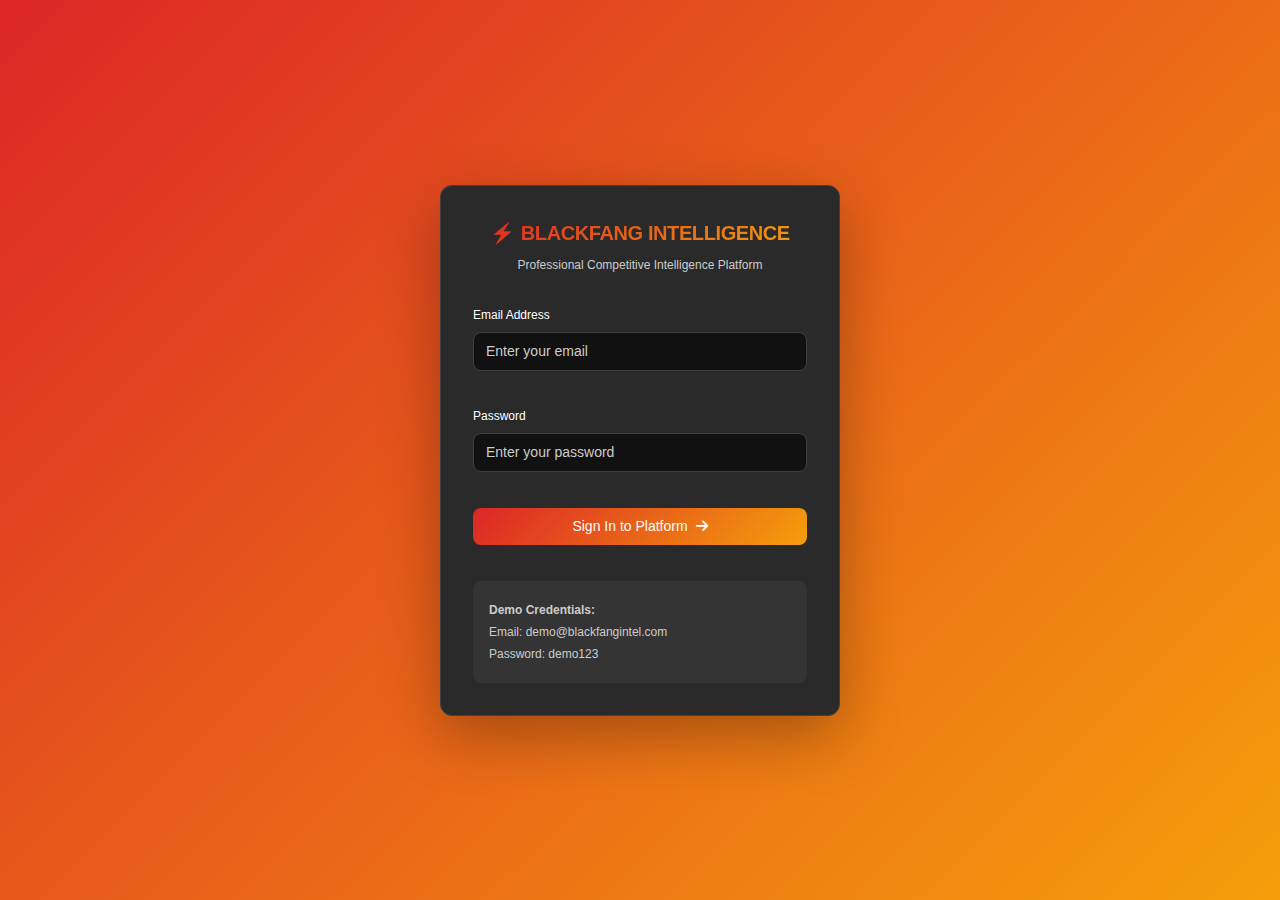
<file: index.html>
<!DOCTYPE html>
<html lang="en">
<head>
    <meta charset="UTF-8">
    <meta name="viewport" content="width=device-width, initial-scale=1.0">
    <title>BlackFang Intelligence - Competitive Intelligence Platform</title>
    <link rel="stylesheet" href="style.css">
    <link href="https://cdnjs.cloudflare.com/ajax/libs/font-awesome/6.0.0/css/all.min.css" rel="stylesheet">
</head>
<body>
    <!-- Login Page -->
    <div id="loginPage" class="login-container">
        <div class="login-card">
            <div class="login-header">
                <div class="logo">
                    ⚡ <span class="logo-text">BLACKFANG INTELLIGENCE</span>
                </div>
                <p class="login-subtitle">Professional Competitive Intelligence Platform</p>
            </div>
            
            <form id="loginForm" class="login-form">
                <div class="form-group">
                    <label for="email" class="form-label">Email Address</label>
                    <input type="email" id="email" class="form-control" placeholder="Enter your email" required>
                </div>
                
                <div class="form-group">
                    <label for="password" class="form-label">Password</label>
                    <input type="password" id="password" class="form-control" placeholder="Enter your password" required>
                </div>
                
                <div id="loginError" class="login-error hidden"></div>
                
                <button type="submit" class="btn btn--primary btn--full-width">
                    <span class="login-btn-text">Sign In to Platform</span>
                    <i class="fas fa-arrow-right"></i>
                </button>
                
                <div class="demo-credentials">
                    <p><strong>Demo Credentials:</strong></p>
                    <p>Email: demo@blackfangintel.com</p>
                    <p>Password: demo123</p>
                </div>
            </form>
        </div>
    </div>

    <!-- Main Application -->
    <div id="mainApp" class="main-app hidden">
        <!-- Navigation Header -->
        <header class="main-header">
            <div class="header-content">
                <div class="logo-section">
                    <div class="logo">
                        ⚡ <span class="logo-text">BLACKFANG INTELLIGENCE</span>
                    </div>
                </div>
                
                <nav class="main-nav">
                    <button class="nav-btn active" data-section="dashboard">
                        <i class="fas fa-chart-line"></i>
                        <span>Dashboard</span>
                    </button>
                    <button class="nav-btn" data-section="competitors">
                        <i class="fas fa-users"></i>
                        <span>Competitors</span>
                    </button>
                    <button class="nav-btn" data-section="alerts">
                        <i class="fas fa-bell"></i>
                        <span>Alerts</span>
                        <span id="alertBadge" class="nav-badge">4</span>
                    </button>
                    <button class="nav-btn" data-section="reports">
                        <i class="fas fa-file-alt"></i>
                        <span>Reports</span>
                    </button>
                    <button class="nav-btn" data-section="settings">
                        <i class="fas fa-cog"></i>
                        <span>Settings</span>
                    </button>
                </nav>
                
                <div class="header-actions">
                    <button id="refreshBtn" class="btn btn--secondary">
                        <i class="fas fa-sync-alt"></i>
                    </button>
                    <button id="logoutBtn" class="btn btn--outline">
                        <i class="fas fa-sign-out-alt"></i>
                        <span>Logout</span>
                    </button>
                </div>
            </div>
        </header>

        <!-- Dashboard Section -->
        <section id="dashboardSection" class="main-section active">
            <div class="container">
                <div class="section-header">
                    <h1>Intelligence Dashboard</h1>
                    <p class="section-subtitle">Real-time competitive intelligence and threat monitoring</p>
                    <div class="last-update">Last updated: <span id="lastUpdateTime"></span></div>
                </div>
                
                <!-- Statistics Cards -->
                <div class="stats-grid">
                    <div class="stat-card">
                        <div class="stat-icon">
                            <i class="fas fa-users"></i>
                        </div>
                        <div class="stat-content">
                            <h3 class="stat-number">3</h3>
                            <p class="stat-label">Competitors Monitored</p>
                        </div>
                    </div>
                    
                    <div class="stat-card">
                        <div class="stat-icon alert">
                            <i class="fas fa-bell"></i>
                        </div>
                        <div class="stat-content">
                            <h3 class="stat-number">8</h3>
                            <p class="stat-label">Active Alerts</p>
                        </div>
                    </div>
                    
                    <div class="stat-card">
                        <div class="stat-icon critical">
                            <i class="fas fa-exclamation-triangle"></i>
                        </div>
                        <div class="stat-content">
                            <h3 class="stat-number">1</h3>
                            <p class="stat-label">Critical Priority</p>
                        </div>
                    </div>
                    
                    <div class="stat-card">
                        <div class="stat-icon monitoring">
                            <i class="fas fa-clock"></i>
                        </div>
                        <div class="stat-content">
                            <h3 class="stat-number">24/7</h3>
                            <p class="stat-label">Monitoring</p>
                        </div>
                    </div>
                </div>
                
                <!-- Critical Alerts -->
                <div class="dashboard-section">
                    <h2 class="section-title">⚡ Critical Threat Intelligence</h2>
                    <div id="criticalAlerts" class="critical-alerts">
                        <!-- Critical alerts will be populated by JavaScript -->
                    </div>
                </div>
                
                <!-- Competitor Network -->
                <div class="dashboard-section">
                    <h2 class="section-title">🎯 Competitor Intelligence Network</h2>
                    <div id="competitorNetwork" class="competitor-network">
                        <!-- Competitor cards will be populated by JavaScript -->
                    </div>
                </div>
            </div>
        </section>

        <!-- Competitors Section -->
        <section id="competitorsSection" class="main-section">
            <div class="container">
                <div class="section-header">
                    <h1>Competitor Management</h1>
                    <p class="section-subtitle">Monitor and analyze competitive threats in real-time</p>
                </div>
                
                <div class="competitors-list">
                    <div class="list-header">
                        <h3>Monitored Competitors</h3>
                        <button class="btn btn--primary">
                            <i class="fas fa-plus"></i>
                            Add Competitor
                        </button>
                    </div>
                    
                    <div id="competitorsList" class="competitors-grid">
                        <!-- Competitor cards will be populated by JavaScript -->
                    </div>
                </div>
            </div>
        </section>

        <!-- Alerts Section -->
        <section id="alertsSection" class="main-section">
            <div class="container">
                <div class="section-header">
                    <h1>Threat Alerts</h1>
                    <p class="section-subtitle">Strategic intelligence alerts and recommendations</p>
                </div>
                
                <div class="alerts-controls">
                    <div class="alert-filters">
                        <button class="filter-btn active" data-filter="all">All Alerts</button>
                        <button class="filter-btn" data-filter="HIGH">High Priority</button>
                        <button class="filter-btn" data-filter="MEDIUM">Medium Priority</button>
                        <button class="filter-btn" data-filter="LOW">Low Priority</button>
                    </div>
                    
                    <button id="markAllReadBtn" class="btn btn--secondary">
                        <i class="fas fa-check"></i>
                        Mark All Read
                    </button>
                </div>
                
                <div id="alertsList" class="alerts-list">
                    <!-- Alerts will be populated by JavaScript -->
                </div>
            </div>
        </section>

        <!-- Reports Section -->
        <section id="reportsSection" class="main-section">
            <div class="container">
                <div class="section-header">
                    <h1>Intelligence Reports</h1>
                    <p class="section-subtitle">Comprehensive competitive analysis and insights</p>
                </div>
                
                <div class="reports-grid">
                    <div class="report-card">
                        <h3>Weekly Competitor Analysis</h3>
                        <p>Comprehensive analysis of competitor activities and market movements</p>
                        <div class="report-meta">
                            <span>Generated: Aug 24, 2025</span>
                            <button class="btn btn--outline">Download PDF</button>
                        </div>
                    </div>
                    
                    <div class="report-card">
                        <h3>Threat Assessment Summary</h3>
                        <p>Strategic risk assessment and competitive threat evaluation</p>
                        <div class="report-meta">
                            <span>Generated: Aug 23, 2025</span>
                            <button class="btn btn--outline">Download PDF</button>
                        </div>
                    </div>
                    
                    <div class="report-card">
                        <h3>Market Intelligence Brief</h3>
                        <p>Industry trends and competitive positioning analysis</p>
                        <div class="report-meta">
                            <span>Generated: Aug 22, 2025</span>
                            <button class="btn btn--outline">Download PDF</button>
                        </div>
                    </div>
                </div>
            </div>
        </section>

        <!-- Settings Section -->
        <section id="settingsSection" class="main-section">
            <div class="container">
                <div class="section-header">
                    <h1>Platform Settings</h1>
                    <p class="section-subtitle">Configure your intelligence monitoring preferences</p>
                </div>
                
                <div class="settings-grid">
                    <div class="settings-card">
                        <h3>Account Information</h3>
                        <div class="setting-item">
                            <label>Company Name</label>
                            <input type="text" class="form-control" value="Demo Motors Pvt Ltd" readonly>
                        </div>
                        <div class="setting-item">
                            <label>Email</label>
                            <input type="email" class="form-control" value="demo@blackfangintel.com" readonly>
                        </div>
                        <div class="setting-item">
                            <label>Subscription Plan</label>
                            <span class="status status--success">Professional - ₹45,000/month</span>
                        </div>
                    </div>
                    
                    <div class="settings-card">
                        <h3>Monitoring Preferences</h3>
                        <div class="setting-item">
                            <label>Alert Frequency</label>
                            <select class="form-control">
                                <option>Real-time</option>
                                <option>Hourly</option>
                                <option>Daily</option>
                            </select>
                        </div>
                        <div class="setting-item">
                            <label>Threat Level Threshold</label>
                            <select class="form-control">
                                <option>All Levels</option>
                                <option>Medium and High</option>
                                <option>High Only</option>
                            </select>
                        </div>
                    </div>
                    
                    <div class="settings-card">
                        <h3>Notifications</h3>
                        <div class="setting-item">
                            <label class="checkbox-label">
                                <input type="checkbox" checked>
                                Email Alerts
                            </label>
                        </div>
                        <div class="setting-item">
                            <label class="checkbox-label">
                                <input type="checkbox" checked>
                                SMS Notifications
                            </label>
                        </div>
                        <div class="setting-item">
                            <label class="checkbox-label">
                                <input type="checkbox" checked>
                                Dashboard Notifications
                            </label>
                        </div>
                    </div>
                </div>
            </div>
        </section>
    </div>

    <script src="app.js"></script>
</body>
</html>
</file>
<file: style.css>
:root {
  /* Primitive Color Tokens */
  --color-white: rgba(255, 255, 255, 1);
  --color-black: rgba(0, 0, 0, 1);
  --color-cream-50: rgba(252, 252, 249, 1);
  --color-cream-100: rgba(255, 255, 253, 1);
  --color-gray-200: rgba(245, 245, 245, 1);
  --color-gray-300: rgba(167, 169, 169, 1);
  --color-gray-400: rgba(119, 124, 124, 1);
  --color-slate-500: rgba(98, 108, 113, 1);
  --color-brown-600: rgba(94, 82, 64, 1);
  --color-charcoal-700: rgba(31, 33, 33, 1);
  --color-charcoal-800: rgba(38, 40, 40, 1);
  --color-slate-900: rgba(19, 52, 59, 1);
  --color-teal-300: rgba(50, 184, 198, 1);
  --color-teal-400: rgba(45, 166, 178, 1);
  --color-teal-500: rgba(33, 128, 141, 1);
  --color-teal-600: rgba(29, 116, 128, 1);
  --color-teal-700: rgba(26, 104, 115, 1);
  --color-teal-800: rgba(41, 150, 161, 1);
  --color-red-400: rgba(255, 84, 89, 1);
  --color-red-500: rgba(192, 21, 47, 1);
  --color-orange-400: rgba(230, 129, 97, 1);
  --color-orange-500: rgba(168, 75, 47, 1);

  /* RGB versions for opacity control */
  --color-brown-600-rgb: 94, 82, 64;
  --color-teal-500-rgb: 33, 128, 141;
  --color-slate-900-rgb: 19, 52, 59;
  --color-slate-500-rgb: 98, 108, 113;
  --color-red-500-rgb: 192, 21, 47;
  --color-red-400-rgb: 255, 84, 89;
  --color-orange-500-rgb: 168, 75, 47;
  --color-orange-400-rgb: 230, 129, 97;

  /* Background color tokens (Light Mode) */
  --color-bg-1: rgba(59, 130, 246, 0.08); /* Light blue */
  --color-bg-2: rgba(245, 158, 11, 0.08); /* Light yellow */
  --color-bg-3: rgba(34, 197, 94, 0.08); /* Light green */
  --color-bg-4: rgba(239, 68, 68, 0.08); /* Light red */
  --color-bg-5: rgba(147, 51, 234, 0.08); /* Light purple */
  --color-bg-6: rgba(249, 115, 22, 0.08); /* Light orange */
  --color-bg-7: rgba(236, 72, 153, 0.08); /* Light pink */
  --color-bg-8: rgba(6, 182, 212, 0.08); /* Light cyan */

  /* Semantic Color Tokens (Light Mode) */
  --color-background: var(--color-cream-50);
  --color-surface: var(--color-cream-100);
  --color-text: var(--color-slate-900);
  --color-text-secondary: var(--color-slate-500);
  --color-primary: var(--color-teal-500);
  --color-primary-hover: var(--color-teal-600);
  --color-primary-active: var(--color-teal-700);
  --color-secondary: rgba(var(--color-brown-600-rgb), 0.12);
  --color-secondary-hover: rgba(var(--color-brown-600-rgb), 0.2);
  --color-secondary-active: rgba(var(--color-brown-600-rgb), 0.25);
  --color-border: rgba(var(--color-brown-600-rgb), 0.2);
  --color-btn-primary-text: var(--color-cream-50);
  --color-card-border: rgba(var(--color-brown-600-rgb), 0.12);
  --color-card-border-inner: rgba(var(--color-brown-600-rgb), 0.12);
  --color-error: var(--color-red-500);
  --color-success: var(--color-teal-500);
  --color-warning: var(--color-orange-500);
  --color-info: var(--color-slate-500);
  --color-focus-ring: rgba(var(--color-teal-500-rgb), 0.4);
  --color-select-caret: rgba(var(--color-slate-900-rgb), 0.8);

  /* Common style patterns */
  --focus-ring: 0 0 0 3px var(--color-focus-ring);
  --focus-outline: 2px solid var(--color-primary);
  --status-bg-opacity: 0.15;
  --status-border-opacity: 0.25;
  --select-caret-light: url("data:image/svg+xml,%3Csvg xmlns='http://www.w3.org/2000/svg' width='16' height='16' viewBox='0 0 24 24' fill='none' stroke='%23134252' stroke-width='2' stroke-linecap='round' stroke-linejoin='round'%3E%3Cpolyline points='6 9 12 15 18 9'%3E%3C/polyline%3E%3C/svg%3E");
  --select-caret-dark: url("data:image/svg+xml,%3Csvg xmlns='http://www.w3.org/2000/svg' width='16' height='16' viewBox='0 0 24 24' fill='none' stroke='%23f5f5f5' stroke-width='2' stroke-linecap='round' stroke-linejoin='round'%3E%3Cpolyline points='6 9 12 15 18 9'%3E%3C/polyline%3E%3C/svg%3E");

  /* RGB versions for opacity control */
  --color-success-rgb: 33, 128, 141;
  --color-error-rgb: 192, 21, 47;
  --color-warning-rgb: 168, 75, 47;
  --color-info-rgb: 98, 108, 113;

  /* Typography */
  --font-family-base: "FKGroteskNeue", "Geist", "Inter", -apple-system,
    BlinkMacSystemFont, "Segoe UI", Roboto, sans-serif;
  --font-family-mono: "Berkeley Mono", ui-monospace, SFMono-Regular, Menlo,
    Monaco, Consolas, monospace;
  --font-size-xs: 11px;
  --font-size-sm: 12px;
  --font-size-base: 14px;
  --font-size-md: 14px;
  --font-size-lg: 16px;
  --font-size-xl: 18px;
  --font-size-2xl: 20px;
  --font-size-3xl: 24px;
  --font-size-4xl: 30px;
  --font-weight-normal: 400;
  --font-weight-medium: 500;
  --font-weight-semibold: 550;
  --font-weight-bold: 600;
  --line-height-tight: 1.2;
  --line-height-normal: 1.5;
  --letter-spacing-tight: -0.01em;

  /* Spacing */
  --space-0: 0;
  --space-1: 1px;
  --space-2: 2px;
  --space-4: 4px;
  --space-6: 6px;
  --space-8: 8px;
  --space-10: 10px;
  --space-12: 12px;
  --space-16: 16px;
  --space-20: 20px;
  --space-24: 24px;
  --space-32: 32px;

  /* Border Radius */
  --radius-sm: 6px;
  --radius-base: 8px;
  --radius-md: 10px;
  --radius-lg: 12px;
  --radius-full: 9999px;

  /* Shadows */
  --shadow-xs: 0 1px 2px rgba(0, 0, 0, 0.02);
  --shadow-sm: 0 1px 3px rgba(0, 0, 0, 0.04), 0 1px 2px rgba(0, 0, 0, 0.02);
  --shadow-md: 0 4px 6px -1px rgba(0, 0, 0, 0.04),
    0 2px 4px -1px rgba(0, 0, 0, 0.02);
  --shadow-lg: 0 10px 15px -3px rgba(0, 0, 0, 0.04),
    0 4px 6px -2px rgba(0, 0, 0, 0.02);
  --shadow-inset-sm: inset 0 1px 0 rgba(255, 255, 255, 0.15),
    inset 0 -1px 0 rgba(0, 0, 0, 0.03);

  /* Animation */
  --duration-fast: 150ms;
  --duration-normal: 250ms;
  --ease-standard: cubic-bezier(0.16, 1, 0.3, 1);

  /* Layout */
  --container-sm: 640px;
  --container-md: 768px;
  --container-lg: 1024px;
  --container-xl: 1280px;
}

/* Dark mode colors */
@media (prefers-color-scheme: dark) {
  :root {
    /* RGB versions for opacity control (Dark Mode) */
    --color-gray-400-rgb: 119, 124, 124;
    --color-teal-300-rgb: 50, 184, 198;
    --color-gray-300-rgb: 167, 169, 169;
    --color-gray-200-rgb: 245, 245, 245;

    /* Background color tokens (Dark Mode) */
    --color-bg-1: rgba(29, 78, 216, 0.15); /* Dark blue */
    --color-bg-2: rgba(180, 83, 9, 0.15); /* Dark yellow */
    --color-bg-3: rgba(21, 128, 61, 0.15); /* Dark green */
    --color-bg-4: rgba(185, 28, 28, 0.15); /* Dark red */
    --color-bg-5: rgba(107, 33, 168, 0.15); /* Dark purple */
    --color-bg-6: rgba(194, 65, 12, 0.15); /* Dark orange */
    --color-bg-7: rgba(190, 24, 93, 0.15); /* Dark pink */
    --color-bg-8: rgba(8, 145, 178, 0.15); /* Dark cyan */
    
    /* Semantic Color Tokens (Dark Mode) */
    --color-background: var(--color-charcoal-700);
    --color-surface: var(--color-charcoal-800);
    --color-text: var(--color-gray-200);
    --color-text-secondary: rgba(var(--color-gray-300-rgb), 0.7);
    --color-primary: var(--color-teal-300);
    --color-primary-hover: var(--color-teal-400);
    --color-primary-active: var(--color-teal-800);
    --color-secondary: rgba(var(--color-gray-400-rgb), 0.15);
    --color-secondary-hover: rgba(var(--color-gray-400-rgb), 0.25);
    --color-secondary-active: rgba(var(--color-gray-400-rgb), 0.3);
    --color-border: rgba(var(--color-gray-400-rgb), 0.3);
    --color-error: var(--color-red-400);
    --color-success: var(--color-teal-300);
    --color-warning: var(--color-orange-400);
    --color-info: var(--color-gray-300);
    --color-focus-ring: rgba(var(--color-teal-300-rgb), 0.4);
    --color-btn-primary-text: var(--color-slate-900);
    --color-card-border: rgba(var(--color-gray-400-rgb), 0.2);
    --color-card-border-inner: rgba(var(--color-gray-400-rgb), 0.15);
    --shadow-inset-sm: inset 0 1px 0 rgba(255, 255, 255, 0.1),
      inset 0 -1px 0 rgba(0, 0, 0, 0.15);
    --button-border-secondary: rgba(var(--color-gray-400-rgb), 0.2);
    --color-border-secondary: rgba(var(--color-gray-400-rgb), 0.2);
    --color-select-caret: rgba(var(--color-gray-200-rgb), 0.8);

    /* Common style patterns - updated for dark mode */
    --focus-ring: 0 0 0 3px var(--color-focus-ring);
    --focus-outline: 2px solid var(--color-primary);
    --status-bg-opacity: 0.15;
    --status-border-opacity: 0.25;
    --select-caret-light: url("data:image/svg+xml,%3Csvg xmlns='http://www.w3.org/2000/svg' width='16' height='16' viewBox='0 0 24 24' fill='none' stroke='%23134252' stroke-width='2' stroke-linecap='round' stroke-linejoin='round'%3E%3Cpolyline points='6 9 12 15 18 9'%3E%3C/polyline%3E%3C/svg%3E");
    --select-caret-dark: url("data:image/svg+xml,%3Csvg xmlns='http://www.w3.org/2000/svg' width='16' height='16' viewBox='0 0 24 24' fill='none' stroke='%23f5f5f5' stroke-width='2' stroke-linecap='round' stroke-linejoin='round'%3E%3Cpolyline points='6 9 12 15 18 9'%3E%3C/polyline%3E%3C/svg%3E");

    /* RGB versions for dark mode */
    --color-success-rgb: var(--color-teal-300-rgb);
    --color-error-rgb: var(--color-red-400-rgb);
    --color-warning-rgb: var(--color-orange-400-rgb);
    --color-info-rgb: var(--color-gray-300-rgb);
  }
}

/* Data attribute for manual theme switching */
[data-color-scheme="dark"] {
  /* RGB versions for opacity control (dark mode) */
  --color-gray-400-rgb: 119, 124, 124;
  --color-teal-300-rgb: 50, 184, 198;
  --color-gray-300-rgb: 167, 169, 169;
  --color-gray-200-rgb: 245, 245, 245;

  /* Colorful background palette - Dark Mode */
  --color-bg-1: rgba(29, 78, 216, 0.15); /* Dark blue */
  --color-bg-2: rgba(180, 83, 9, 0.15); /* Dark yellow */
  --color-bg-3: rgba(21, 128, 61, 0.15); /* Dark green */
  --color-bg-4: rgba(185, 28, 28, 0.15); /* Dark red */
  --color-bg-5: rgba(107, 33, 168, 0.15); /* Dark purple */
  --color-bg-6: rgba(194, 65, 12, 0.15); /* Dark orange */
  --color-bg-7: rgba(190, 24, 93, 0.15); /* Dark pink */
  --color-bg-8: rgba(8, 145, 178, 0.15); /* Dark cyan */
  
  /* Semantic Color Tokens (Dark Mode) */
  --color-background: var(--color-charcoal-700);
  --color-surface: var(--color-charcoal-800);
  --color-text: var(--color-gray-200);
  --color-text-secondary: rgba(var(--color-gray-300-rgb), 0.7);
  --color-primary: var(--color-teal-300);
  --color-primary-hover: var(--color-teal-400);
  --color-primary-active: var(--color-teal-800);
  --color-secondary: rgba(var(--color-gray-400-rgb), 0.15);
  --color-secondary-hover: rgba(var(--color-gray-400-rgb), 0.25);
  --color-secondary-active: rgba(var(--color-gray-400-rgb), 0.3);
  --color-border: rgba(var(--color-gray-400-rgb), 0.3);
  --color-error: var(--color-red-400);
  --color-success: var(--color-teal-300);
  --color-warning: var(--color-orange-400);
  --color-info: var(--color-gray-300);
  --color-focus-ring: rgba(var(--color-teal-300-rgb), 0.4);
  --color-btn-primary-text: var(--color-slate-900);
  --color-card-border: rgba(var(--color-gray-400-rgb), 0.15);
  --color-card-border-inner: rgba(var(--color-gray-400-rgb), 0.15);
  --shadow-inset-sm: inset 0 1px 0 rgba(255, 255, 255, 0.1),
    inset 0 -1px 0 rgba(0, 0, 0, 0.15);
  --color-border-secondary: rgba(var(--color-gray-400-rgb), 0.2);
  --color-select-caret: rgba(var(--color-gray-200-rgb), 0.8);

  /* Common style patterns - updated for dark mode */
  --focus-ring: 0 0 0 3px var(--color-focus-ring);
  --focus-outline: 2px solid var(--color-primary);
  --status-bg-opacity: 0.15;
  --status-border-opacity: 0.25;
  --select-caret-light: url("data:image/svg+xml,%3Csvg xmlns='http://www.w3.org/2000/svg' width='16' height='16' viewBox='0 0 24 24' fill='none' stroke='%23134252' stroke-width='2' stroke-linecap='round' stroke-linejoin='round'%3E%3Cpolyline points='6 9 12 15 18 9'%3E%3C/polyline%3E%3C/svg%3E");
  --select-caret-dark: url("data:image/svg+xml,%3Csvg xmlns='http://www.w3.org/2000/svg' width='16' height='16' viewBox='0 0 24 24' fill='none' stroke='%23f5f5f5' stroke-width='2' stroke-linecap='round' stroke-linejoin='round'%3E%3Cpolyline points='6 9 12 15 18 9'%3E%3C/polyline%3E%3C/svg%3E");

  /* RGB versions for dark mode */
  --color-success-rgb: var(--color-teal-300-rgb);
  --color-error-rgb: var(--color-red-400-rgb);
  --color-warning-rgb: var(--color-orange-400-rgb);
  --color-info-rgb: var(--color-gray-300-rgb);
}

[data-color-scheme="light"] {
  /* RGB versions for opacity control (light mode) */
  --color-brown-600-rgb: 94, 82, 64;
  --color-teal-500-rgb: 33, 128, 141;
  --color-slate-900-rgb: 19, 52, 59;
  
  /* Semantic Color Tokens (Light Mode) */
  --color-background: var(--color-cream-50);
  --color-surface: var(--color-cream-100);
  --color-text: var(--color-slate-900);
  --color-text-secondary: var(--color-slate-500);
  --color-primary: var(--color-teal-500);
  --color-primary-hover: var(--color-teal-600);
  --color-primary-active: var(--color-teal-700);
  --color-secondary: rgba(var(--color-brown-600-rgb), 0.12);
  --color-secondary-hover: rgba(var(--color-brown-600-rgb), 0.2);
  --color-secondary-active: rgba(var(--color-brown-600-rgb), 0.25);
  --color-border: rgba(var(--color-brown-600-rgb), 0.2);
  --color-btn-primary-text: var(--color-cream-50);
  --color-card-border: rgba(var(--color-brown-600-rgb), 0.12);
  --color-card-border-inner: rgba(var(--color-brown-600-rgb), 0.12);
  --color-error: var(--color-red-500);
  --color-success: var(--color-teal-500);
  --color-warning: var(--color-orange-500);
  --color-info: var(--color-slate-500);
  --color-focus-ring: rgba(var(--color-teal-500-rgb), 0.4);

  /* RGB versions for light mode */
  --color-success-rgb: var(--color-teal-500-rgb);
  --color-error-rgb: var(--color-red-500-rgb);
  --color-warning-rgb: var(--color-orange-500-rgb);
  --color-info-rgb: var(--color-slate-500-rgb);
}

/* Base styles */
html {
  font-size: var(--font-size-base);
  font-family: var(--font-family-base);
  line-height: var(--line-height-normal);
  color: var(--color-text);
  background-color: var(--color-background);
  -webkit-font-smoothing: antialiased;
  box-sizing: border-box;
}

body {
  margin: 0;
  padding: 0;
}

*,
*::before,
*::after {
  box-sizing: inherit;
}

/* Typography */
h1,
h2,
h3,
h4,
h5,
h6 {
  margin: 0;
  font-weight: var(--font-weight-semibold);
  line-height: var(--line-height-tight);
  color: var(--color-text);
  letter-spacing: var(--letter-spacing-tight);
}

h1 {
  font-size: var(--font-size-4xl);
}
h2 {
  font-size: var(--font-size-3xl);
}
h3 {
  font-size: var(--font-size-2xl);
}
h4 {
  font-size: var(--font-size-xl);
}
h5 {
  font-size: var(--font-size-lg);
}
h6 {
  font-size: var(--font-size-md);
}

p {
  margin: 0 0 var(--space-16) 0;
}

a {
  color: var(--color-primary);
  text-decoration: none;
  transition: color var(--duration-fast) var(--ease-standard);
}

a:hover {
  color: var(--color-primary-hover);
}

code,
pre {
  font-family: var(--font-family-mono);
  font-size: calc(var(--font-size-base) * 0.95);
  background-color: var(--color-secondary);
  border-radius: var(--radius-sm);
}

code {
  padding: var(--space-1) var(--space-4);
}

pre {
  padding: var(--space-16);
  margin: var(--space-16) 0;
  overflow: auto;
  border: 1px solid var(--color-border);
}

pre code {
  background: none;
  padding: 0;
}

/* Buttons */
.btn {
  display: inline-flex;
  align-items: center;
  justify-content: center;
  padding: var(--space-8) var(--space-16);
  border-radius: var(--radius-base);
  font-size: var(--font-size-base);
  font-weight: 500;
  line-height: 1.5;
  cursor: pointer;
  transition: all var(--duration-normal) var(--ease-standard);
  border: none;
  text-decoration: none;
  position: relative;
}

.btn:focus-visible {
  outline: none;
  box-shadow: var(--focus-ring);
}

.btn--primary {
  background: var(--color-primary);
  color: var(--color-btn-primary-text);
}

.btn--primary:hover {
  background: var(--color-primary-hover);
}

.btn--primary:active {
  background: var(--color-primary-active);
}

.btn--secondary {
  background: var(--color-secondary);
  color: var(--color-text);
}

.btn--secondary:hover {
  background: var(--color-secondary-hover);
}

.btn--secondary:active {
  background: var(--color-secondary-active);
}

.btn--outline {
  background: transparent;
  border: 1px solid var(--color-border);
  color: var(--color-text);
}

.btn--outline:hover {
  background: var(--color-secondary);
}

.btn--sm {
  padding: var(--space-4) var(--space-12);
  font-size: var(--font-size-sm);
  border-radius: var(--radius-sm);
}

.btn--lg {
  padding: var(--space-10) var(--space-20);
  font-size: var(--font-size-lg);
  border-radius: var(--radius-md);
}

.btn--full-width {
  width: 100%;
}

.btn:disabled {
  opacity: 0.5;
  cursor: not-allowed;
}

/* Form elements */
.form-control {
  display: block;
  width: 100%;
  padding: var(--space-8) var(--space-12);
  font-size: var(--font-size-md);
  line-height: 1.5;
  color: var(--color-text);
  background-color: var(--color-surface);
  border: 1px solid var(--color-border);
  border-radius: var(--radius-base);
  transition: border-color var(--duration-fast) var(--ease-standard),
    box-shadow var(--duration-fast) var(--ease-standard);
}

textarea.form-control {
  font-family: var(--font-family-base);
  font-size: var(--font-size-base);
}

select.form-control {
  padding: var(--space-8) var(--space-12);
  -webkit-appearance: none;
  -moz-appearance: none;
  appearance: none;
  background-image: var(--select-caret-light);
  background-repeat: no-repeat;
  background-position: right var(--space-12) center;
  background-size: 16px;
  padding-right: var(--space-32);
}

/* Add a dark mode specific caret */
@media (prefers-color-scheme: dark) {
  select.form-control {
    background-image: var(--select-caret-dark);
  }
}

/* Also handle data-color-scheme */
[data-color-scheme="dark"] select.form-control {
  background-image: var(--select-caret-dark);
}

[data-color-scheme="light"] select.form-control {
  background-image: var(--select-caret-light);
}

.form-control:focus {
  border-color: var(--color-primary);
  outline: var(--focus-outline);
}

.form-label {
  display: block;
  margin-bottom: var(--space-8);
  font-weight: var(--font-weight-medium);
  font-size: var(--font-size-sm);
}

.form-group {
  margin-bottom: var(--space-16);
}

/* Card component */
.card {
  background-color: var(--color-surface);
  border-radius: var(--radius-lg);
  border: 1px solid var(--color-card-border);
  box-shadow: var(--shadow-sm);
  overflow: hidden;
  transition: box-shadow var(--duration-normal) var(--ease-standard);
}

.card:hover {
  box-shadow: var(--shadow-md);
}

.card__body {
  padding: var(--space-16);
}

.card__header,
.card__footer {
  padding: var(--space-16);
  border-bottom: 1px solid var(--color-card-border-inner);
}

/* Status indicators - simplified with CSS variables */
.status {
  display: inline-flex;
  align-items: center;
  padding: var(--space-6) var(--space-12);
  border-radius: var(--radius-full);
  font-weight: var(--font-weight-medium);
  font-size: var(--font-size-sm);
}

.status--success {
  background-color: rgba(
    var(--color-success-rgb, 33, 128, 141),
    var(--status-bg-opacity)
  );
  color: var(--color-success);
  border: 1px solid
    rgba(var(--color-success-rgb, 33, 128, 141), var(--status-border-opacity));
}

.status--error {
  background-color: rgba(
    var(--color-error-rgb, 192, 21, 47),
    var(--status-bg-opacity)
  );
  color: var(--color-error);
  border: 1px solid
    rgba(var(--color-error-rgb, 192, 21, 47), var(--status-border-opacity));
}

.status--warning {
  background-color: rgba(
    var(--color-warning-rgb, 168, 75, 47),
    var(--status-bg-opacity)
  );
  color: var(--color-warning);
  border: 1px solid
    rgba(var(--color-warning-rgb, 168, 75, 47), var(--status-border-opacity));
}

.status--info {
  background-color: rgba(
    var(--color-info-rgb, 98, 108, 113),
    var(--status-bg-opacity)
  );
  color: var(--color-info);
  border: 1px solid
    rgba(var(--color-info-rgb, 98, 108, 113), var(--status-border-opacity));
}

/* Container layout */
.container {
  width: 100%;
  margin-right: auto;
  margin-left: auto;
  padding-right: var(--space-16);
  padding-left: var(--space-16);
}

@media (min-width: 640px) {
  .container {
    max-width: var(--container-sm);
  }
}
@media (min-width: 768px) {
  .container {
    max-width: var(--container-md);
  }
}
@media (min-width: 1024px) {
  .container {
    max-width: var(--container-lg);
  }
}
@media (min-width: 1280px) {
  .container {
    max-width: var(--container-xl);
  }
}

/* Utility classes */
.flex {
  display: flex;
}
.flex-col {
  flex-direction: column;
}
.items-center {
  align-items: center;
}
.justify-center {
  justify-content: center;
}
.justify-between {
  justify-content: space-between;
}
.gap-4 {
  gap: var(--space-4);
}
.gap-8 {
  gap: var(--space-8);
}
.gap-16 {
  gap: var(--space-16);
}

.m-0 {
  margin: 0;
}
.mt-8 {
  margin-top: var(--space-8);
}
.mb-8 {
  margin-bottom: var(--space-8);
}
.mx-8 {
  margin-left: var(--space-8);
  margin-right: var(--space-8);
}
.my-8 {
  margin-top: var(--space-8);
  margin-bottom: var(--space-8);
}

.p-0 {
  padding: 0;
}
.py-8 {
  padding-top: var(--space-8);
  padding-bottom: var(--space-8);
}
.px-8 {
  padding-left: var(--space-8);
  padding-right: var(--space-8);
}
.py-16 {
  padding-top: var(--space-16);
  padding-bottom: var(--space-16);
}
.px-16 {
  padding-left: var(--space-16);
  padding-right: var(--space-16);
}

.block {
  display: block;
}
.hidden {
  display: none;
}

/* Accessibility */
.sr-only {
  position: absolute;
  width: 1px;
  height: 1px;
  padding: 0;
  margin: -1px;
  overflow: hidden;
  clip: rect(0, 0, 0, 0);
  white-space: nowrap;
  border-width: 0;
}

:focus-visible {
  outline: var(--focus-outline);
  outline-offset: 2px;
}

/* Dark mode specifics */
[data-color-scheme="dark"] .btn--outline {
  border: 1px solid var(--color-border-secondary);
}

@font-face {
  font-family: 'FKGroteskNeue';
  src: url('https://r2cdn.perplexity.ai/fonts/FKGroteskNeue.woff2')
    format('woff2');
}

/* END PERPLEXITY DESIGN SYSTEM */
/* BlackFang Intelligence Platform Styles */

/* Custom properties for BlackFang theme */
:root {
  /* BlackFang Brand Colors */
  --blackfang-primary: #dc2626;
  --blackfang-secondary: #f59e0b;
  --blackfang-gradient: linear-gradient(135deg, #dc2626 0%, #f59e0b 100%);
  --blackfang-dark: #1a1a1a;
  --blackfang-darker: #111111;
  --blackfang-surface: #2a2a2a;
  --blackfang-border: #404040;
  
  /* Override design system for dark theme */
  --color-background: var(--blackfang-darker);
  --color-surface: var(--blackfang-surface);
  --color-text: #ffffff;
  --color-text-secondary: #cccccc;
  --color-primary: var(--blackfang-primary);
  --color-primary-hover: #b91c1c;
  --color-border: var(--blackfang-border);
  --color-card-border: var(--blackfang-border);
}

/* Global Styles */
body {
  background: var(--blackfang-darker);
  color: var(--color-text);
  font-family: var(--font-family-base);
  margin: 0;
  padding: 0;
  overflow-x: hidden;
}

/* Remove any potential unwanted circular elements */
* {
  outline: none !important;
}

*:focus {
  outline: none !important;
  box-shadow: none !important;
}

/* Remove default browser focus rings that might appear as blue circles */
button:focus,
input:focus,
select:focus,
textarea:focus,
a:focus {
  outline: none !important;
  box-shadow: 0 0 0 2px var(--blackfang-primary) !important;
}

/* Login Page Styles */
.login-container {
  min-height: 100vh;
  background: var(--blackfang-gradient);
  display: flex;
  align-items: center;
  justify-content: center;
  padding: var(--space-20);
}

.login-card {
  background: var(--blackfang-surface);
  border-radius: var(--radius-lg);
  padding: var(--space-32);
  width: 100%;
  max-width: 400px;
  box-shadow: 0 20px 60px rgba(0, 0, 0, 0.3);
  border: 1px solid var(--blackfang-border);
}

.login-header {
  text-align: center;
  margin-bottom: var(--space-32);
}

.logo {
  font-size: var(--font-size-2xl);
  font-weight: var(--font-weight-bold);
  background: var(--blackfang-gradient);
  -webkit-background-clip: text;
  -webkit-text-fill-color: transparent;
  background-clip: text;
  margin-bottom: var(--space-8);
}

.logo-text {
  letter-spacing: -0.02em;
}

.login-subtitle {
  color: var(--color-text-secondary);
  font-size: var(--font-size-sm);
  margin: 0;
}

.login-form {
  display: flex;
  flex-direction: column;
  gap: var(--space-20);
}

.login-error {
  background: rgba(220, 38, 38, 0.1);
  border: 1px solid var(--blackfang-primary);
  color: var(--blackfang-primary);
  padding: var(--space-12);
  border-radius: var(--radius-base);
  font-size: var(--font-size-sm);
}

.login-btn-text {
  margin-right: var(--space-8);
}

.demo-credentials {
  background: rgba(255, 255, 255, 0.05);
  padding: var(--space-16);
  border-radius: var(--radius-base);
  margin-top: var(--space-16);
  font-size: var(--font-size-sm);
  color: var(--color-text-secondary);
}

.demo-credentials p {
  margin: var(--space-4) 0;
}

/* Main Application Styles */
.main-app {
  min-height: 100vh;
  background: var(--blackfang-darker);
}

/* Header Styles */
.main-header {
  background: var(--blackfang-surface);
  border-bottom: 1px solid var(--blackfang-border);
  padding: var(--space-16) 0;
  position: sticky;
  top: 0;
  z-index: 100;
}

.header-content {
  max-width: 1280px;
  margin: 0 auto;
  padding: 0 var(--space-20);
  display: flex;
  align-items: center;
  justify-content: space-between;
  gap: var(--space-24);
}

.logo-section .logo {
  font-size: var(--font-size-xl);
  font-weight: var(--font-weight-bold);
}

.main-nav {
  display: flex;
  gap: var(--space-8);
}

.nav-btn {
  display: flex;
  align-items: center;
  gap: var(--space-8);
  padding: var(--space-10) var(--space-16);
  background: transparent;
  border: none;
  color: var(--color-text-secondary);
  border-radius: var(--radius-base);
  cursor: pointer;
  transition: all var(--duration-normal);
  position: relative;
  font-size: var(--font-size-sm);
}

.nav-btn:hover {
  color: var(--color-text);
  background: rgba(255, 255, 255, 0.05);
}

.nav-btn.active {
  color: var(--color-text);
  background: var(--blackfang-gradient);
}

.nav-badge {
  background: var(--blackfang-primary);
  color: white;
  font-size: var(--font-size-xs);
  padding: var(--space-2) var(--space-6);
  border-radius: var(--radius-full);
  position: absolute;
  top: -2px;
  right: -2px;
  min-width: 20px;
  height: 20px;
  display: flex;
  align-items: center;
  justify-content: center;
}

.header-actions {
  display: flex;
  gap: var(--space-12);
  align-items: center;
}

/* Section Styles */
.main-section {
  display: none;
  padding: var(--space-32) 0;
}

.main-section.active {
  display: block;
}

.container {
  max-width: 1280px;
  margin: 0 auto;
  padding: 0 var(--space-20);
}

.section-header {
  margin-bottom: var(--space-32);
  text-align: center;
}

.section-header h1 {
  font-size: var(--font-size-4xl);
  margin-bottom: var(--space-8);
  background: var(--blackfang-gradient);
  -webkit-background-clip: text;
  -webkit-text-fill-color: transparent;
  background-clip: text;
}

.section-subtitle {
  color: var(--color-text-secondary);
  font-size: var(--font-size-lg);
  margin: 0;
}

.last-update {
  margin-top: var(--space-16);
  color: var(--color-text-secondary);
  font-size: var(--font-size-sm);
}

/* Statistics Grid */
.stats-grid {
  display: grid;
  grid-template-columns: repeat(auto-fit, minmax(250px, 1fr));
  gap: var(--space-20);
  margin-bottom: var(--space-32);
}

.stat-card {
  background: var(--blackfang-surface);
  padding: var(--space-24);
  border-radius: var(--radius-lg);
  border: 1px solid var(--blackfang-border);
  display: flex;
  align-items: center;
  gap: var(--space-16);
  transition: transform var(--duration-normal);
}

.stat-card:hover {
  transform: translateY(-2px);
}

.stat-icon {
  width: 60px;
  height: 60px;
  border-radius: var(--radius-lg);
  display: flex;
  align-items: center;
  justify-content: center;
  font-size: var(--font-size-2xl);
  background: var(--blackfang-gradient);
  color: white;
  flex-shrink: 0;
}

.stat-icon.alert {
  background: linear-gradient(135deg, #f59e0b 0%, #eab308 100%);
}

.stat-icon.critical {
  background: linear-gradient(135deg, #ef4444 0%, #dc2626 100%);
}

.stat-icon.monitoring {
  background: linear-gradient(135deg, #10b981 0%, #059669 100%);
}

.stat-number {
  font-size: var(--font-size-3xl);
  font-weight: var(--font-weight-bold);
  margin: 0;
}

.stat-label {
  color: var(--color-text-secondary);
  margin: 0;
  font-size: var(--font-size-sm);
}

/* Dashboard Sections */
.dashboard-section {
  margin-bottom: var(--space-32);
}

.section-title {
  font-size: var(--font-size-2xl);
  margin-bottom: var(--space-20);
  color: var(--color-text);
}

/* Critical Alerts */
.critical-alerts {
  display: flex;
  flex-direction: column;
  gap: var(--space-16);
}

.critical-alert {
  background: var(--blackfang-surface);
  border: 1px solid #dc2626;
  border-left: 4px solid #dc2626;
  padding: var(--space-20);
  border-radius: var(--radius-base);
}

.alert-header {
  display: flex;
  justify-content: space-between;
  align-items: flex-start;
  margin-bottom: var(--space-12);
}

.alert-title {
  font-size: var(--font-size-lg);
  font-weight: var(--font-weight-semibold);
  margin: 0;
}

.alert-time {
  color: var(--color-text-secondary);
  font-size: var(--font-size-sm);
}

.alert-message {
  color: var(--color-text-secondary);
  margin: var(--space-8) 0;
  line-height: 1.6;
}

.alert-recommendation {
  background: rgba(220, 38, 38, 0.1);
  padding: var(--space-12);
  border-radius: var(--radius-sm);
  border-left: 3px solid #dc2626;
  margin-top: var(--space-12);
}

.alert-recommendation strong {
  color: var(--blackfang-primary);
}

.confidence-score {
  display: inline-block;
  background: var(--blackfang-gradient);
  color: white;
  padding: var(--space-4) var(--space-8);
  border-radius: var(--radius-sm);
  font-size: var(--font-size-xs);
  font-weight: var(--font-weight-semibold);
  margin-top: var(--space-8);
}

/* Competitor Network */
.competitor-network {
  display: grid;
  grid-template-columns: repeat(auto-fit, minmax(320px, 1fr));
  gap: var(--space-20);
}

.competitor-card {
  background: var(--blackfang-surface);
  padding: var(--space-20);
  border-radius: var(--radius-lg);
  border: 1px solid var(--blackfang-border);
  transition: transform var(--duration-normal);
}

.competitor-card:hover {
  transform: translateY(-2px);
}

.competitor-header {
  display: flex;
  justify-content: space-between;
  align-items: flex-start;
  margin-bottom: var(--space-16);
}

.competitor-name {
  font-size: var(--font-size-xl);
  font-weight: var(--font-weight-semibold);
  margin: 0;
}

.threat-level {
  padding: var(--space-4) var(--space-8);
  border-radius: var(--radius-sm);
  font-size: var(--font-size-xs);
  font-weight: var(--font-weight-semibold);
  text-transform: uppercase;
}

.threat-level.HIGH {
  background: rgba(239, 68, 68, 0.2);
  color: #ef4444;
  border: 1px solid rgba(239, 68, 68, 0.3);
}

.threat-level.MEDIUM {
  background: rgba(245, 158, 11, 0.2);
  color: #f59e0b;
  border: 1px solid rgba(245, 158, 11, 0.3);
}

.threat-level.LOW {
  background: rgba(16, 185, 129, 0.2);
  color: #10b981;
  border: 1px solid rgba(16, 185, 129, 0.3);
}

.competitor-details {
  display: flex;
  flex-direction: column;
  gap: var(--space-8);
  color: var(--color-text-secondary);
  font-size: var(--font-size-sm);
}

.detail-row {
  display: flex;
  justify-content: space-between;
}

.detail-row strong {
  color: var(--color-text);
}

/* Competitors List */
.list-header {
  display: flex;
  justify-content: space-between;
  align-items: center;
  margin-bottom: var(--space-24);
}

.list-header h3 {
  font-size: var(--font-size-2xl);
  margin: 0;
}

.competitors-grid {
  display: grid;
  grid-template-columns: repeat(auto-fill, minmax(350px, 1fr));
  gap: var(--space-20);
}

/* Alerts Section */
.alerts-controls {
  display: flex;
  justify-content: space-between;
  align-items: center;
  margin-bottom: var(--space-24);
  flex-wrap: wrap;
  gap: var(--space-16);
}

.alert-filters {
  display: flex;
  gap: var(--space-8);
}

.filter-btn {
  padding: var(--space-8) var(--space-16);
  background: transparent;
  border: 1px solid var(--blackfang-border);
  color: var(--color-text-secondary);
  border-radius: var(--radius-base);
  cursor: pointer;
  transition: all var(--duration-normal);
  font-size: var(--font-size-sm);
}

.filter-btn:hover {
  background: rgba(255, 255, 255, 0.05);
  color: var(--color-text);
}

.filter-btn.active {
  background: var(--blackfang-gradient);
  color: white;
  border-color: transparent;
}

.alerts-list {
  display: flex;
  flex-direction: column;
  gap: var(--space-16);
}

.alert-item {
  background: var(--blackfang-surface);
  border: 1px solid var(--blackfang-border);
  border-radius: var(--radius-lg);
  padding: var(--space-20);
  transition: all var(--duration-normal);
}

.alert-item:hover {
  border-color: var(--blackfang-primary);
}

.alert-item.unread {
  border-left: 4px solid var(--blackfang-primary);
}

.alert-item.HIGH {
  border-color: #ef4444;
}

.alert-item.MEDIUM {
  border-color: #f59e0b;
}

.alert-item.LOW {
  border-color: #10b981;
}

/* Reports Section */
.reports-grid {
  display: grid;
  grid-template-columns: repeat(auto-fill, minmax(350px, 1fr));
  gap: var(--space-20);
}

.report-card {
  background: var(--blackfang-surface);
  padding: var(--space-24);
  border-radius: var(--radius-lg);
  border: 1px solid var(--blackfang-border);
  transition: transform var(--duration-normal);
}

.report-card:hover {
  transform: translateY(-2px);
}

.report-card h3 {
  margin: 0 0 var(--space-12) 0;
  color: var(--color-text);
}

.report-card p {
  color: var(--color-text-secondary);
  margin: 0 0 var(--space-16) 0;
}

.report-meta {
  display: flex;
  justify-content: space-between;
  align-items: center;
  font-size: var(--font-size-sm);
  color: var(--color-text-secondary);
}

/* Settings Section */
.settings-grid {
  display: grid;
  grid-template-columns: repeat(auto-fit, minmax(350px, 1fr));
  gap: var(--space-20);
}

.settings-card {
  background: var(--blackfang-surface);
  padding: var(--space-24);
  border-radius: var(--radius-lg);
  border: 1px solid var(--blackfang-border);
}

.settings-card h3 {
  margin: 0 0 var(--space-20) 0;
  color: var(--color-text);
}

.setting-item {
  margin-bottom: var(--space-16);
}

.setting-item label {
  display: block;
  margin-bottom: var(--space-6);
  font-size: var(--font-size-sm);
  color: var(--color-text);
}

.checkbox-label {
  display: flex !important;
  align-items: center;
  gap: var(--space-8);
  cursor: pointer;
}

.checkbox-label input[type="checkbox"] {
  margin: 0;
}

/* Button overrides for dark theme */
.btn--primary {
  background: var(--blackfang-gradient);
  border: none;
}

.btn--primary:hover {
  background: linear-gradient(135deg, #b91c1c 0%, #d97706 100%);
}

.btn--secondary {
  background: rgba(255, 255, 255, 0.1);
  border: 1px solid var(--blackfang-border);
  color: var(--color-text);
}

.btn--secondary:hover {
  background: rgba(255, 255, 255, 0.15);
}

.btn--outline {
  background: transparent;
  border: 1px solid var(--blackfang-border);
  color: var(--color-text);
}

.btn--outline:hover {
  background: rgba(255, 255, 255, 0.05);
}

/* Form control overrides */
.form-control {
  background: var(--blackfang-darker);
  border: 1px solid var(--blackfang-border);
  color: var(--color-text);
}

.form-control:focus {
  border-color: var(--blackfang-primary);
  box-shadow: 0 0 0 2px rgba(220, 38, 38, 0.1) !important;
}

.form-control::placeholder {
  color: var(--color-text-secondary);
}

/* Utility classes */
.hidden {
  display: none !important;
}

.text-center {
  text-align: center;
}

.mb-0 {
  margin-bottom: 0 !important;
}

/* Responsive Design */
@media (max-width: 768px) {
  .header-content {
    flex-direction: column;
    gap: var(--space-16);
  }
  
  .main-nav {
    order: -1;
    justify-content: center;
    flex-wrap: wrap;
  }
  
  .nav-btn span {
    display: none;
  }
  
  .stats-grid {
    grid-template-columns: 1fr;
  }
  
  .competitor-network {
    grid-template-columns: 1fr;
  }
  
  .competitors-grid {
    grid-template-columns: 1fr;
  }
  
  .reports-grid {
    grid-template-columns: 1fr;
  }
  
  .settings-grid {
    grid-template-columns: 1fr;
  }
  
  .alerts-controls {
    flex-direction: column;
    align-items: stretch;
  }
  
  .alert-filters {
    justify-content: center;
  }
  
  .login-card {
    margin: var(--space-16);
    padding: var(--space-24);
  }
}
</file>
